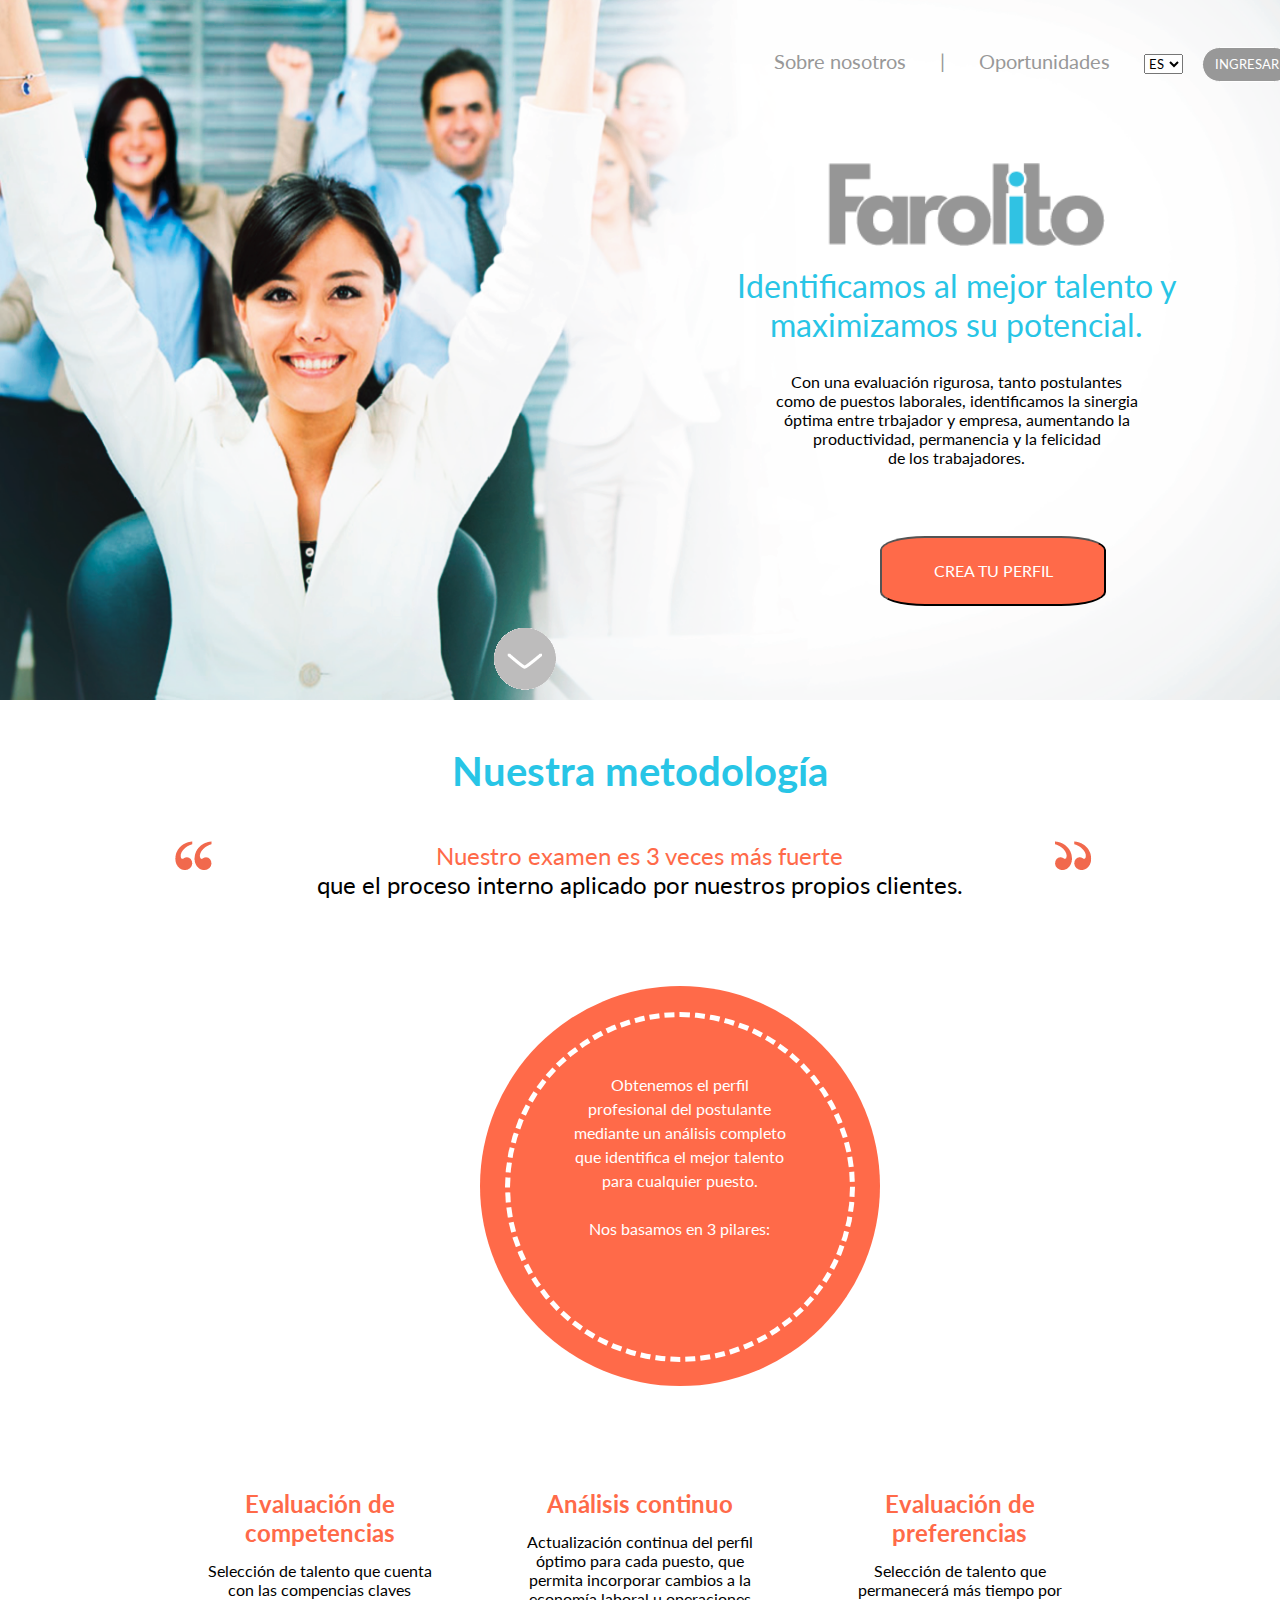
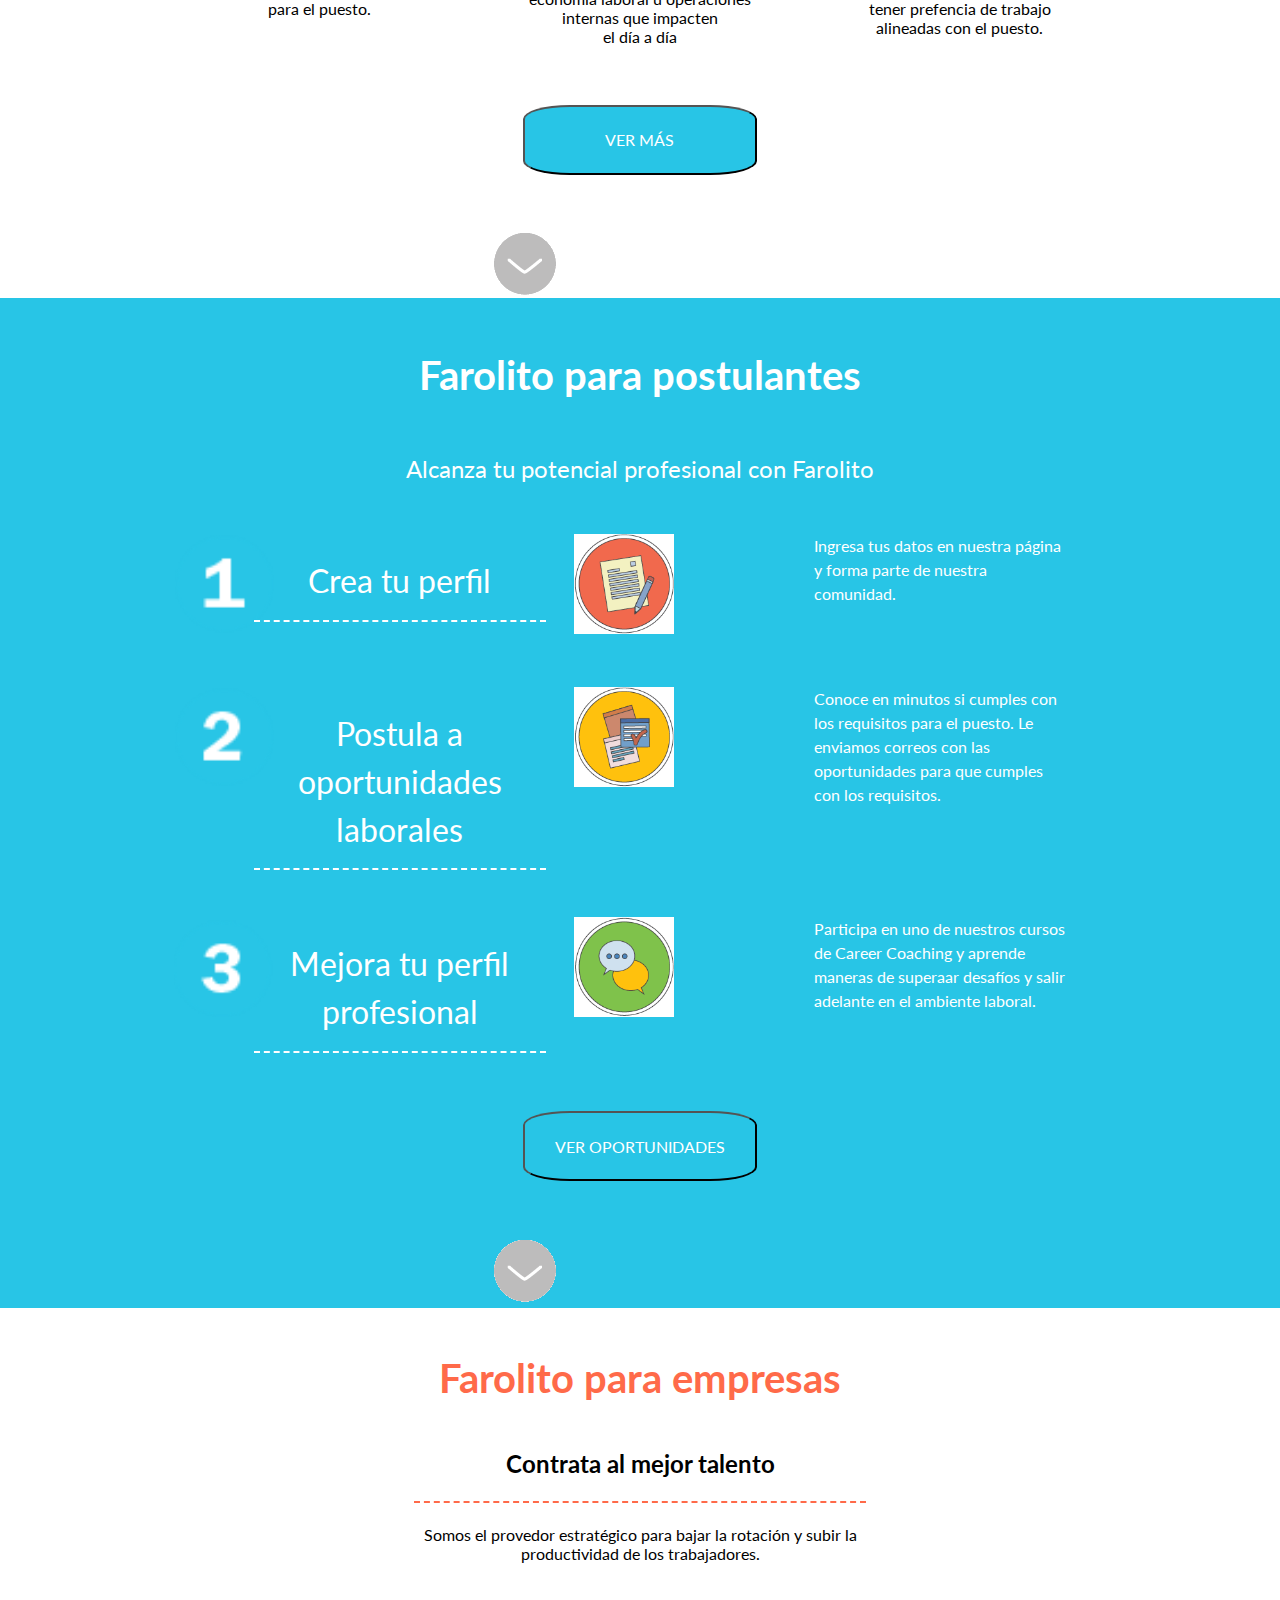
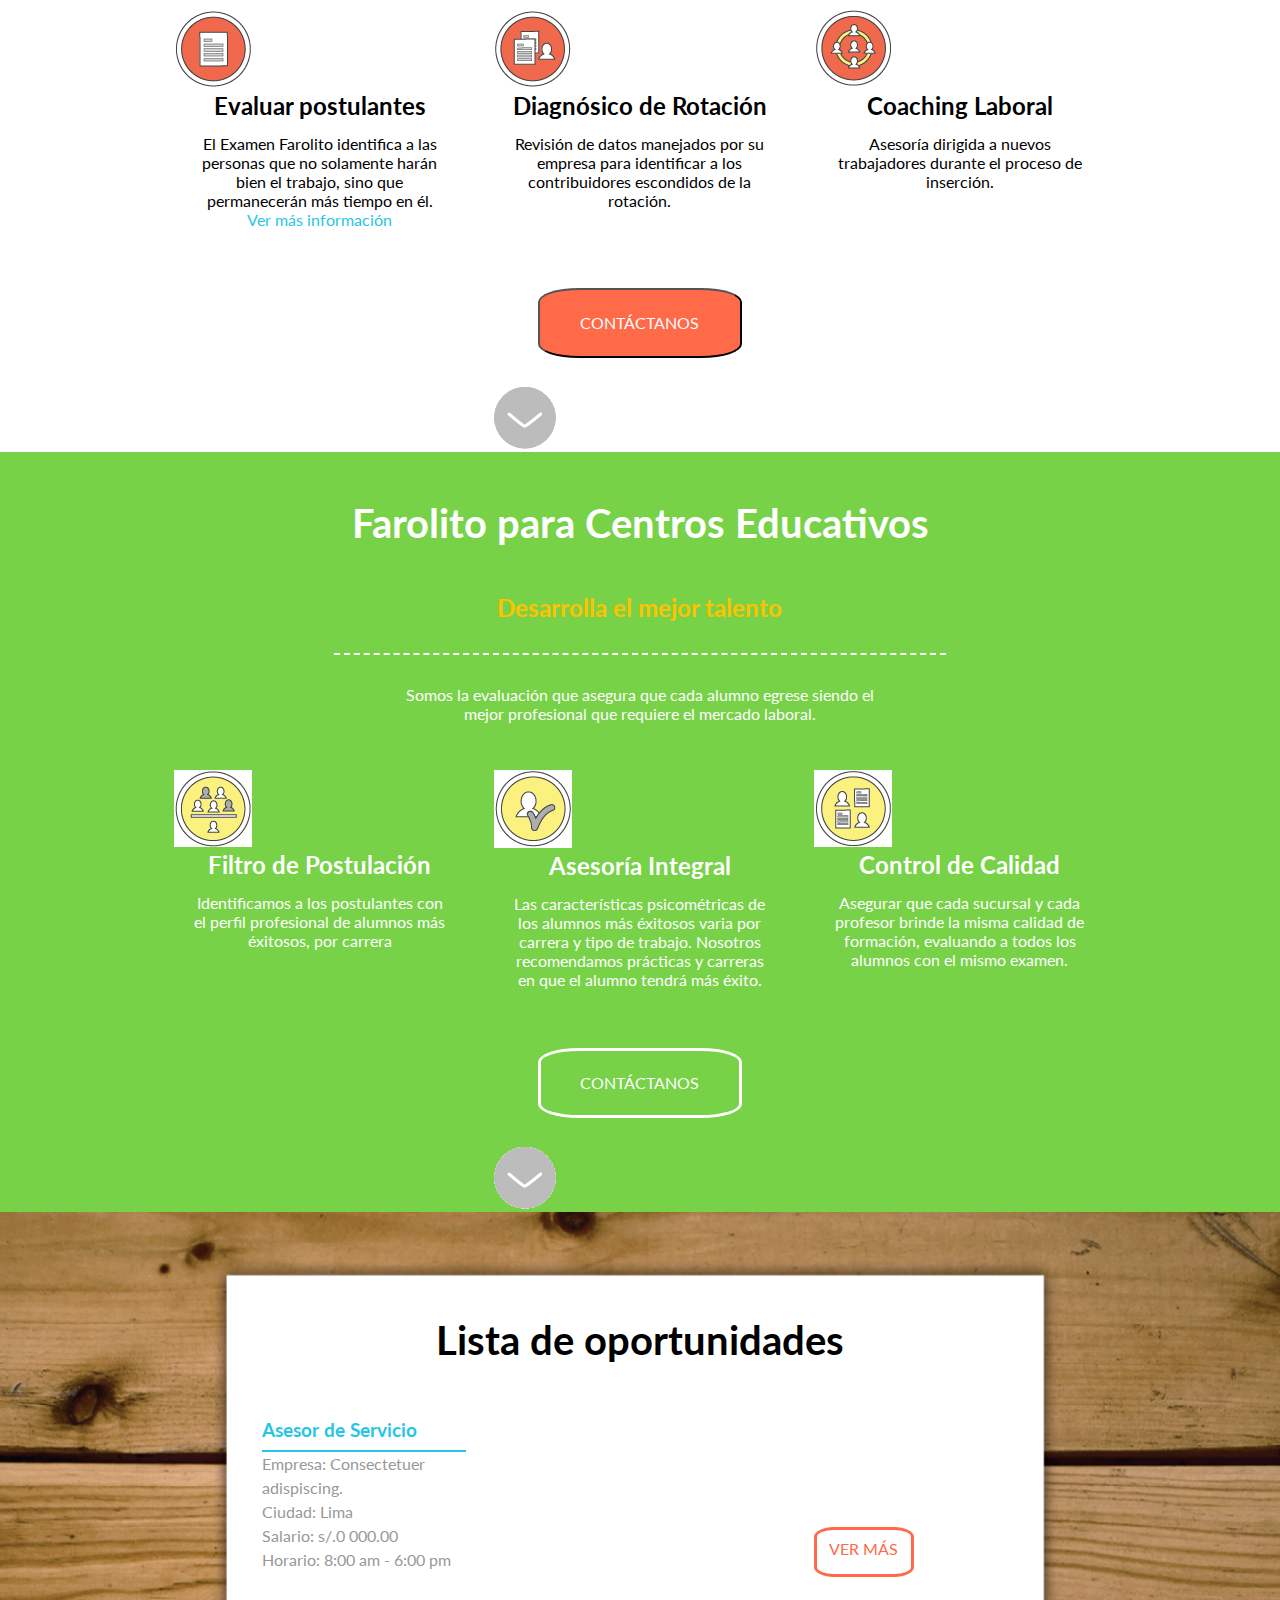
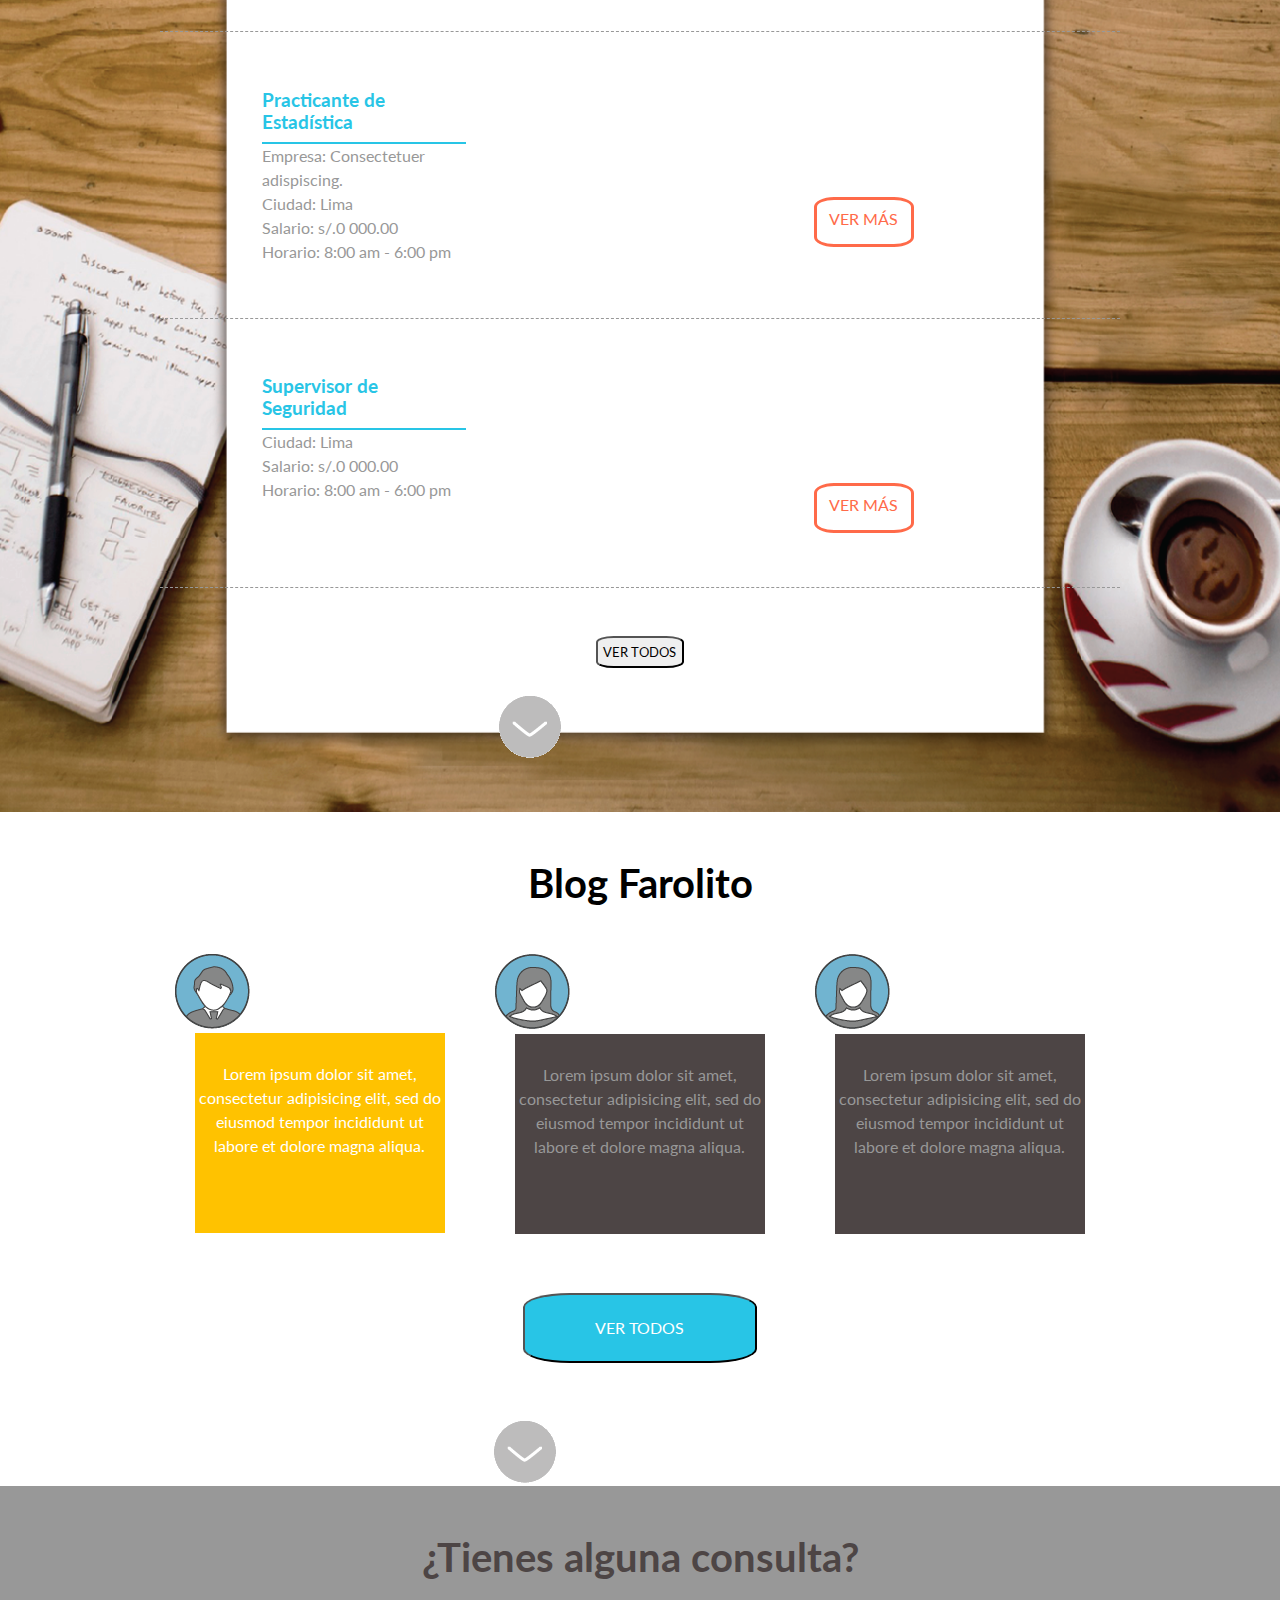
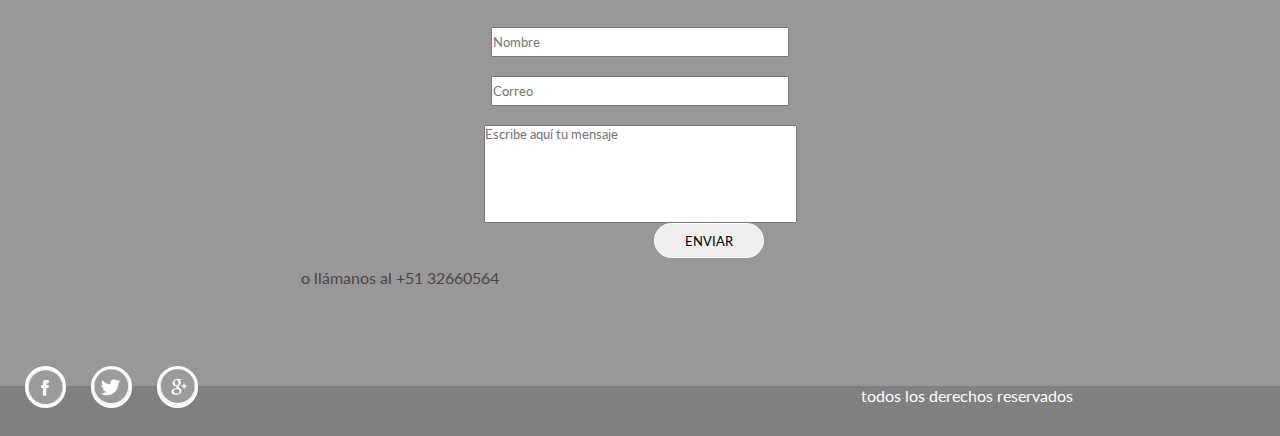
<file: index.html>
<!DOCTYPE html>
<html>
	<head>
		<meta charset="utf-8">
		<title>Farolito</title>
		<link rel="stylesheet" type="text/css" href="css/grid.css">
		<link rel="stylesheet" type="text/css" href="css/common.css">
		<link rel="stylesheet" type="text/css" href="css/index.css">
		<link href='https://fonts.googleapis.com/css?family=Lato' rel='stylesheet' type='text/css'>
	</head>
	<body>
		<header> <!--inicio-->
			<div class="container">
				<div class="row">			<!-- Menu index-->
					<div class="col-12">	
						<nav>
							<ul>
								<a href="sobre-nosotros.html" target="_blanck">
									<li class="menu">Sobre nosotros</li></a>
								<li class="menu">&#124</li>
								<a href="oportunidades laborales.html" target="_blanck">
									<li class="menu">Oportunidades</li></a>
								<li class="menu ">
									<select name="idioma">
										<option>ES</option>
										<option>US</option>
									</select>
								</li>
								<a href="crear cuenta.html" type="button" target="_blanck">
									<li><button class="botgri">INGRESAR</button></li></a>
							</ul>
						</nav>
					</div>
				</div>
				<div class="row">			<!-- Logo-->
					<div class="col-12">
						<img class="logo" src="iconos/iconos-20.png" alt="Farolito">
					</div>
				</div>
				<div class="row">			<!-- Encabezado h2-->
					<div class="col-12">
						<p class="Celeste pazul">Identificamos al mejor talento y <br> maximizamos su potencial.</p>
					</div>
				</div>
				<div class="row">
					<div class="col-12">
						<p class="Gris pgris">Con una evaluación rigurosa, tanto postulantes <br> como de puestos laborales, identificamos la sinergia <br> óptima entre trbajador y empresa, aumentando la <br> productividad, permanencia y la felicidad <br> de los trabajadores.</p>
					</div>
				</div>
				<div class="row">
					<div class="col-6"></div>
					<div class="col-6">
						<button class="botna">CREA TU PERFIL</button>
					</div>
				</div>
				<div class="row">
					<div class="col-4"></div>
					<div class="col-4">
						<img src="iconos/flechita.png">
					</div>
					<div class="col-4"></div>
				</div>
			</div>
		</header>
		<section> <!--Metodologia-->
			<div class="container">
				<div class="row">
					<div class="col-12">
						<h1 class="Celeste">Nuestra metodología</h1>
					</div>
				</div>
				<div class="row">
					<div class="col-1">
						<img src="iconos/iconos-17.png">
					</div>
					<div class="col-10">
						<p class="metodologia"><span class="Anaranjado">Nuestro examen es 3 veces más fuerte</span> <br> que el proceso interno aplicado por nuestros propios clientes.</p>
					</div>
					<div class="col-1">
						<img src="iconos/iconos-18.png">
					</div>
				</div>
				<div class="row"> <!--circulo-->
					<div class="col-4"> </div>	
					<div class="col-4 circulo">
						<div class="borde">
							<p>Obtenemos el perfil <br> profesional del postulante <br> mediante un análisis completo <br> que identifica el mejor talento <br> para cualquier puesto.</p>
							<br>
							<p>Nos basamos en 3 pilares:</p>
						</div>
					</div>	
					<div class="col-4"></div>	
				</div>
				<div class="row"> <!--diagrama-->
					<div class="col-4">
						<h2 class="Anaranjado">Evaluación de <br> competencias</h2>
						<p class="Gris">Selección de talento que cuenta <br> con las compencias claves <br> para el puesto.</p>
					</div>
					<div class="col-4">
						<h2 class="Anaranjado">Análisis continuo</h2>
						<p class="Gris">Actualización continua del perfil <br> óptimo para cada puesto, que <br> permita incorporar cambios a la <br> economía laboral u operaciones <br> internas que impacten <br> el día a día</p>
					</div>
					<div class="col-4">
						<h2 class="Anaranjado">Evaluación de <br> preferencias</h2>
						<p class="Gris">Selección de talento que <br> permanecerá más tiempo por <br> tener prefencia de trabajo <br> alineadas con el puesto.</p>
					</div>
				</div>
				<div class="row">
					<div class="col-4"></div>
					<div class="col-4">
						<button class="botazu">VER MÁS</button>
						<img src="iconos/flechita.png">
					</div>
					<div class="col-4"></div>
				</div>
			</div>
		</section>
		<section class="postulantes"> <!--postulantes-->
			<div class="container">
				<div class="row">
					<div class="col-12">
						<h1>Farolito para postulantes</h1>
						<p class="font2">Alcanza tu potencial profesional con Farolito</p>
					</div>
				</div>
				<div class="row mt5"> <!--Crea tu perfil-->
					<div class="col-1">
						<img class="num" src="iconos/iconos-31.png">
					</div>
					<div class="col-4">
						<p class="rabla font3">Crea tu perfil</p>
					</div>
					<div class="col-3">
						<img class="num" src="iconos/iconos-09.png">
					</div>
					<div class="col-4">
						<p class="izq">Ingresa tus datos en nuestra página <br> y forma parte de nuestra <br> comunidad.</p>
					</div>
				</div>
				<div class="row mt5"> <!--Postula a oportunidades-->
					<div class="col-1">
						<img class="num" src="iconos/iconos-32.png">
					</div>
					<div class="col-4">
						<p class="rabla font3">Postula a <br> oportunidades <br> laborales</p>
					</div>
					<div class="col-3">
						<img class="num" src="iconos/iconos-10.png">
					</div>
					<div class="col-4">
						<p class="izq">Conoce en minutos si cumples con<br> los requisitos para el puesto. Le<br> enviamos correos con las <br> oportunidades para que cumples <br> con los requisitos.</p>
					</div>
				</div>
				<div class="row mt5"> <!--Mejora tu perfil-->
					<div class="col-1">
						<img class="num" src="iconos/iconos-33.png">
					</div>
					<div class="col-4">
						<p class="rabla font3">Mejora tu perfil <br> profesional</p>
					</div>
					<div class="col-3">
						<img class="num" src="iconos/iconos-11.png">
					</div>
					<div class="col-4">
						<p class="izq">Participa en uno de nuestros cursos <br> de Career Coaching y aprende<br> maneras de superaar desafíos y salir <br> adelante en el ambiente laboral.</p>
					</div>
				</div>
				<div class="row">
					<div class="col-4"></div>
					<div class="col-4">
						<button class="botazu">VER OPORTUNIDADES</button>
						<img src="iconos/flechita.png">
					</div>
					<div class="col-4"></div>
				</div>
			</div>
		</section>
		<section> <!--Para empresas-->
			<div class="container">
				<div class="row">
					<div class="col-12">
						<h1 class="Anaranjado">Farolito para empresas</h1>
					</div>
				</div>
				<div class="row">
					<div class="col-3"></div>
					<div class="col-6">		
						<h2 class="Gris rana">Contrata al mejor talento</h2>
						<p class="Gris">Somos el provedor estratégico para bajar la rotación y subir la <br> productividad de los trabajadores.	</p>
					</div>
					<div class="col-3"></div>
				</div>
				<div class="row mt5"> 
					<div class="col-4"> <!--Evaluar postulantes-->
						<img src="iconos/iconos-03.png">
						<h2 class="Gris">Evaluar postulantes</h2>
						<p class="Gris">El Examen Farolito identifica a las <br> personas que no solamente harán <br> bien el trabajo, sino que <br> permanecerán más tiempo en él.</p>
						<p class="Celeste">Ver más información</p>
					</div>
					<div class="col-4"> <!--Diagnostico rotación-->
						<img src="iconos/iconos-04.png">
						<h2 class="Gris">Diagnósico de Rotación</h2>
						<p class="Gris">Revisión de datos manejados por su<br> empresa para identificar a los <br> contribuidores escondidos de la <br> rotación.</p>
					</div>
					<div class="col-4"> <!--Coaching laboral-->
						<img src="iconos/iconos-05.png">
						<h2 class="Gris">Coaching Laboral</h2>
						<p class="Gris">Asesoría dirigida a nuevos <br> trabajadores durante el proceso de <br> inserción.</p>
					</div>
				</div>
				<div class="row">
					<div class="col-4"></div>
					<div class="col-4">
						<button class="botnar">CONTÁCTANOS</button>
						<img src="iconos/flechita.png">
					</div>
					<div class="col-4"></div>
				</div>
			</div>
		</section>
		<section class="educativo"> <!--para centros educativos-->
			<div class="container">
				<div class="row">
					<div class="col-12">
						<h1>Farolito para Centros Educativos</h1>
					</div>
				</div>
				<div class="row">
					<div class="col-2"></div>
					<div class="col-8">
						<h2 class="Amarillo raba">Desarrolla el mejor talento</h2>
						<p>Somos la evaluación que asegura que cada alumno egrese siendo el <br> mejor profesional que requiere el mercado laboral.</p>
					</div>
					<div class="col-2"></div>
				</div>
				<div class="row mt5">
					<div class="col-4"> <!--filtro de postulacion-->
						<img src="iconos/iconos-06.png">
						<h2>Filtro de Postulación</h2>
						<p>Identificamos a los postulantes con <br> el perfil profesional de alumnos más <br> éxitosos, por carrera</p>
					</div>
					<div class="col-4"> <!--asesoria integral-->
						<img src="iconos/iconos-07.png">
						<h2>Asesoría Integral</h2>
						<p>Las características psicométricas de <br> los alumnos más éxitosos varia por <br> carrera y tipo de trabajo. Nosotros <br> recomendamos prácticas y carreras <br> en que el alumno tendrá más éxito.</p>
					</div>
					<div class="col-4"> <!--control de calidad-->
						<img src="iconos/iconos-08.png">
						<h2>Control de Calidad</h2>
						<p>Asegurar que cada sucursal y cada <br> profesor brinde la misma calidad de<br> formación, evaluando a todos los <br> alumnos con el mismo examen.</p>
					</div>
				</div>
				<div class="row">
					<div class="col-4"></div>
					<div class="col-4">
						<button class="botbla">CONTÁCTANOS</button>
						<img src="iconos/flechita.png">
					</div>
					<div class="col-4"></div>
				</div>
			</div>
		</section>
		<section class="oportunidades"> <!--lista de oportunidades-->
			<div class="container">
				<div class="row">
					<div class="col-12">
					<br>
					<br>
					<br>
						<h1 class="Gris">Lista de oportunidades</h1>
					</div>
				</div>
				<div class="row">
					<div class="col-4"> <!--asesor de servicios-->
						<h3 class="Celeste razu">Asesor de Servicio</h3>
						<p class="oferta">Empresa: Consectetuer adispiscing. <br> Ciudad: Lima <br> Salario: s/.0 000.00 <br> Horario: 8:00 am - 6:00 pm</p>
					</div>
					<div class="col-4"></div>
					<div class="col-4">
						<p class="cuana">VER MÁS</p>
					</div>
				</div>
				<div class="row">
					<div class="col-12 ragris"></div>
				</div>
				<div class="row">
					<div class="col-4"> <!--practicante-->
						<h3 class="Celeste razu">Practicante de Estadística</h3>
						<p class="oferta">Empresa: Consectetuer adispiscing. <br> Ciudad: Lima <br> Salario: s/.0 000.00 <br> Horario: 8:00 am - 6:00 pm</p>
					</div>
					<div class="col-4"></div>
					<div class="col-4">
						<p class="cuana">VER MÁS</p>
					</div>
				</div>
				<div class="row">
					<div class="col-12 ragris"></div>
				</div>
				<div class="row">
					<div class="col-4"> <!--Supervisor-->
						<h3 class="Celeste razu">Supervisor de Seguridad</h3>
						<p class="oferta">Ciudad: Lima <br> Salario: s/.0 000.00 <br> Horario: 8:00 am - 6:00 pm</p>
					</div>
					<div class="col-4"></div>
					<div class="col-4">
						<p class="cuana">VER MÁS</p>
					</div>
				</div>
				<div class="row">
					<div class="col-12 ragris"></div>
				</div>
				<div>
					<div class="col-4"></div>
					<div class="col-4">
						<button class="mb10">VER TODOS</button>
						<img src="iconos/flechita.png">
					</div>
					<div class="col-4"></div>
				</div>
			</div>
		</section>
		<section> <!--blog-->
			<div class="container">
				<div class="row">
					<div class="col-12">
						<h1 class="Gris">Blog Farolito</h1>
					</div>
				</div>
				<div class="row">
					<div class="col-4">
						<img src="iconos/iconos-22.png">
						<p class="cuama">Lorem ipsum dolor sit amet, consectetur adipisicing elit, sed do eiusmod
						tempor incididunt ut labore et dolore magna aliqua.</p>
					</div>
					<div class="col-4">
						<img src="iconos/iconos-23.png">
						<p class="cuagri">Lorem ipsum dolor sit amet, consectetur adipisicing elit, sed do eiusmod
						tempor incididunt ut labore et dolore magna aliqua.</p>
					</div>
					<div class="col-4">
						<img src="iconos/iconos-23.png">
						<p class="cuagri">Lorem ipsum dolor sit amet, consectetur adipisicing elit, sed do eiusmod
						tempor incididunt ut labore et dolore magna aliqua.</p>
					</div>
				</div>
				<div class="row">
					<div class="col-4"></div>
					<div class="col-4">
						<button class="botazu">VER TODOS</button>
						<img src="iconos/flechita.png">
					</div>
					<div class="col-4"></div>
				</div>
			</div>
		</section>
		<section class="consulta"> <!--consulta-->
			<div class="container">
				<div class=row>
					<div class="col-12">
						<h1>¿Tienes alguna consulta?</h1>
					</div>
				</div>
				<div class="row">
					<div class="col-12">
						<form>
							<div>
								<label><input type="text" placeholder="Nombre"></label>
							</div>
							<br>
							<div>
								<label><input type="text" placeholder="Correo"></label>
							</div>
							<br>
							<div>	
								<label><textarea rows="6" cols="40" placeholder="Escribe aquí tu mensaje"></textarea></label>
							</div>
						</form>
					</div>
				</div>
				<div class="row">
					<div class="col-6">
						<p class="mt10">o llámanos al +51 32660564</p>
					</div>
					<div class="col-6">
						<a href="www." type="button" target="_blanck"> <button class="boton">ENVIAR</button></a>
					</div>
				</div>	
			</div>
		</section>
		<footer> 
			<div class="container-fluid">
				<div class="row">
					<div class="col-6">
						<div class="izq">
							<a href="https://www.facebook.com/" type="button" target="_blanck">
								<img class="redes" src="iconos/iconos-12.png"/></a>
							<a href="https://twitter.com/" type="button" target="_blanck"><img class="redes" src="iconos/iconos-13.png"/></a>
							<a href="https://www.google.com.mx/" type="button" target="_blanck"><img class="redes" src="iconos/iconos-14.png"/></a>
						</div>
					</div>
					<div class="col-6">
						<p class="text-center text-white">todos los derechos reservados</p>	
					</div>
				</div>
			</div>
		</footer>
	</body>
</html>
</file>
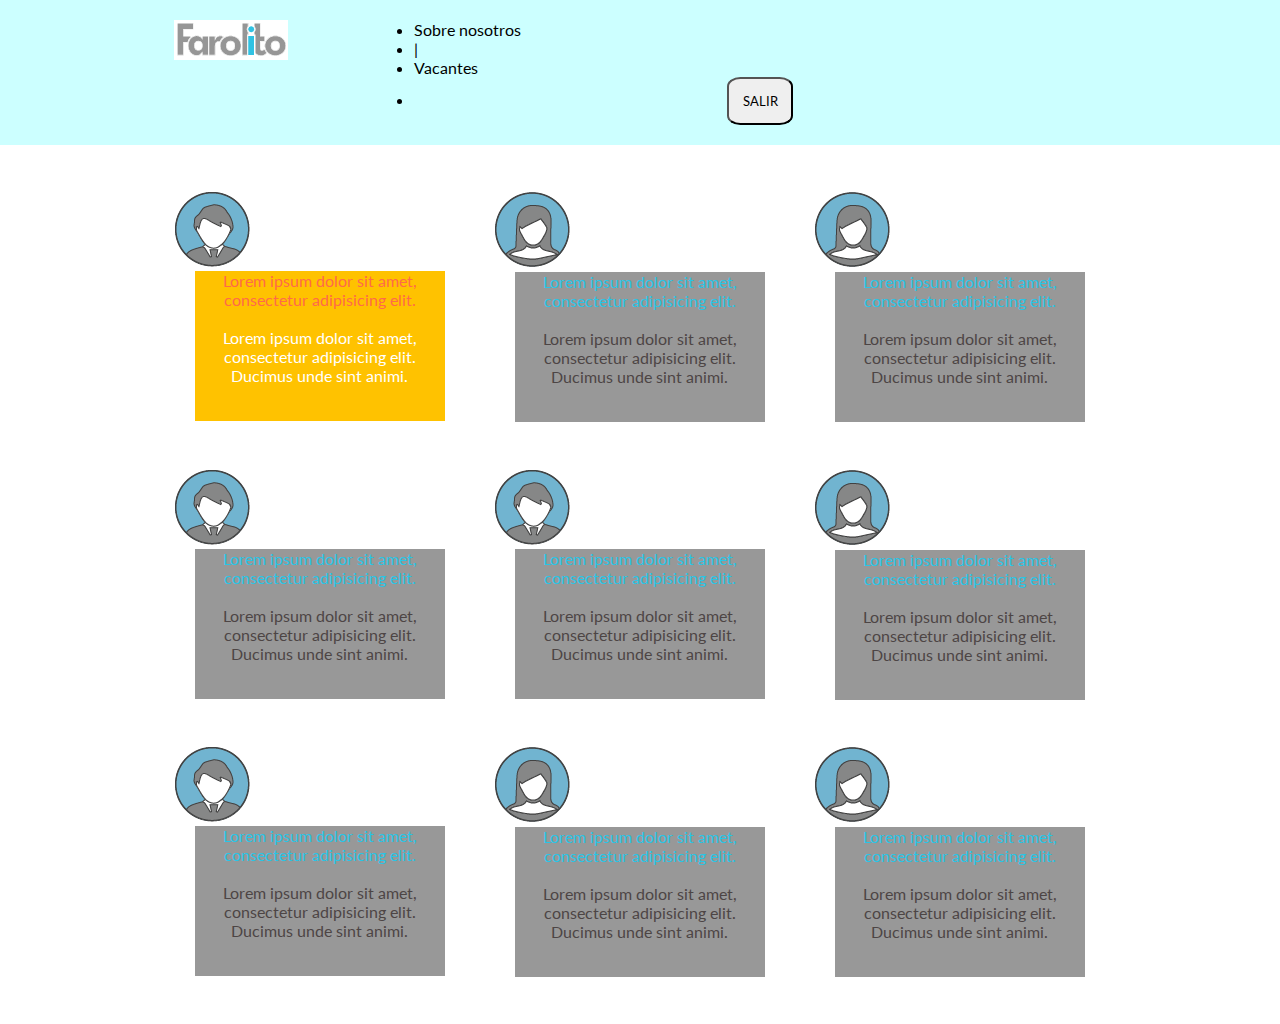
<file: blog.html>
<!DOCTYPE html>
	<html>
	<head>
		<meta charset="utf-8">
		<title></title>
		<link rel="stylesheet" type="text/css" href="css/grid.css">
		<link rel="stylesheet" type="text/css" href="css/common.css">
		<link rel="stylesheet" type="text/css" href="css/blog.css">
		<link href='https://fonts.googleapis.com/css?family=Lato' rel='stylesheet' type='text/css'>
	</head>
	<body>
		<header>
			<div class="container">
				<div class="row">
					<div class="col-3">
						<img src="iconos/iconos-21.png">
					</div>
					<div class="col-9">
						<nav>
							<ul>
								<li>Sobre nosotros</li>
								<li>&#124</li>
								<li>Vacantes</li>
								<li>
									<button>SALIR</button>
								</li>
							</ul>
						</nav>
					</div>
				</div>
			</div>
		</header>
		<section>
			<div class="container">
				<div class="row mt5 mb5">
					<div class="col-4">
						<img src="iconos/iconos-22.png">
						<div class="cuaama">
							<p class="Anaranjado">Lorem ipsum dolor sit amet, consectetur adipisicing elit.</p>
							<br>
							<p class="Gris">Lorem ipsum dolor sit amet, <br> consectetur adipisicing elit. <br> Ducimus unde sint animi.</p>
						</div>
					</div>
					<div class="col-4">
						<img src="iconos/iconos-23.png">
						<div class="cuagri">
							<p class="Celeste">Lorem ipsum dolor sit amet, consectetur adipisicing elit.</p>
							<br>
							<p class="Grisoscuro">Lorem ipsum dolor sit amet, <br> consectetur adipisicing elit. <br>Ducimus unde sint animi.</p>
						</div>
					</div>
					<div class="col-4">
						<img src="iconos/iconos-23.png">
						<div class="cuagri">
							<p class="Celeste">Lorem ipsum dolor sit amet, consectetur adipisicing elit.</p>
							<br>
							<p class="Grisoscuro">Lorem ipsum dolor sit amet, <br> consectetur adipisicing elit. <br>Ducimus unde sint animi.</p>
						</div>
					</div>
				</div>
				<div class="row mt5 mb5">
					<div class="col-4">
						<img src="iconos/iconos-22.png">
						<div class="cuagri">
							<p class="Celeste">Lorem ipsum dolor sit amet, consectetur adipisicing elit.</p>
							<br>
							<p class="Grisoscuro">Lorem ipsum dolor sit amet, <br> consectetur adipisicing elit. <br>Ducimus unde sint animi.</p>
						</div>
					</div>
					<div class="col-4">
						<img src="iconos/iconos-22.png">
						<div class="cuagri">
							<p class="Celeste">Lorem ipsum dolor sit amet, consectetur adipisicing elit.</p>
							<br>
							<p class="Grisoscuro">Lorem ipsum dolor sit amet, <br> consectetur adipisicing elit. <br>Ducimus unde sint animi.</p>
						</div>
					</div>
					<div class="col-4">
						<img src="iconos/iconos-23.png">
						<div class="cuagri">
							<p class="Celeste">Lorem ipsum dolor sit amet, consectetur adipisicing elit.</p>
							<br>
							<p class="Grisoscuro">Lorem ipsum dolor sit amet, <br> consectetur adipisicing elit. <br>Ducimus unde sint animi.</p>
						</div>
					</div>
				</div>
				<div class="row mt5 mb5">
					<div class="col-4">
						<img src="iconos/iconos-22.png">
						<div class="cuagri">
							<p class="Celeste">Lorem ipsum dolor sit amet, consectetur adipisicing elit.</p>
							<br>
							<p class="Grisoscuro">Lorem ipsum dolor sit amet, <br> consectetur adipisicing elit. <br>Ducimus unde sint animi.</p>
						</div>
					</div>
					<div class="col-4">
						<img src="iconos/iconos-23.png">
						<div class="cuagri">
							<p class="Celeste">Lorem ipsum dolor sit amet, consectetur adipisicing elit.</p>
							<br>
							<p class="Grisoscuro">Lorem ipsum dolor sit amet, <br> consectetur adipisicing elit. <br>Ducimus unde sint animi.</p>
						</div>
					</div>
					<div class="col-4">
						<img src="iconos/iconos-23.png">
						<div class="cuagri">
							<p class="Celeste">Lorem ipsum dolor sit amet, consectetur adipisicing elit.</p>
							<br>
							<p class="Grisoscuro">Lorem ipsum dolor sit amet, <br> consectetur adipisicing elit. <br>Ducimus unde sint animi.</p>
						</div>
					</div>
				</div>
			</div>
		</section>
	</body>
</html>
</file>
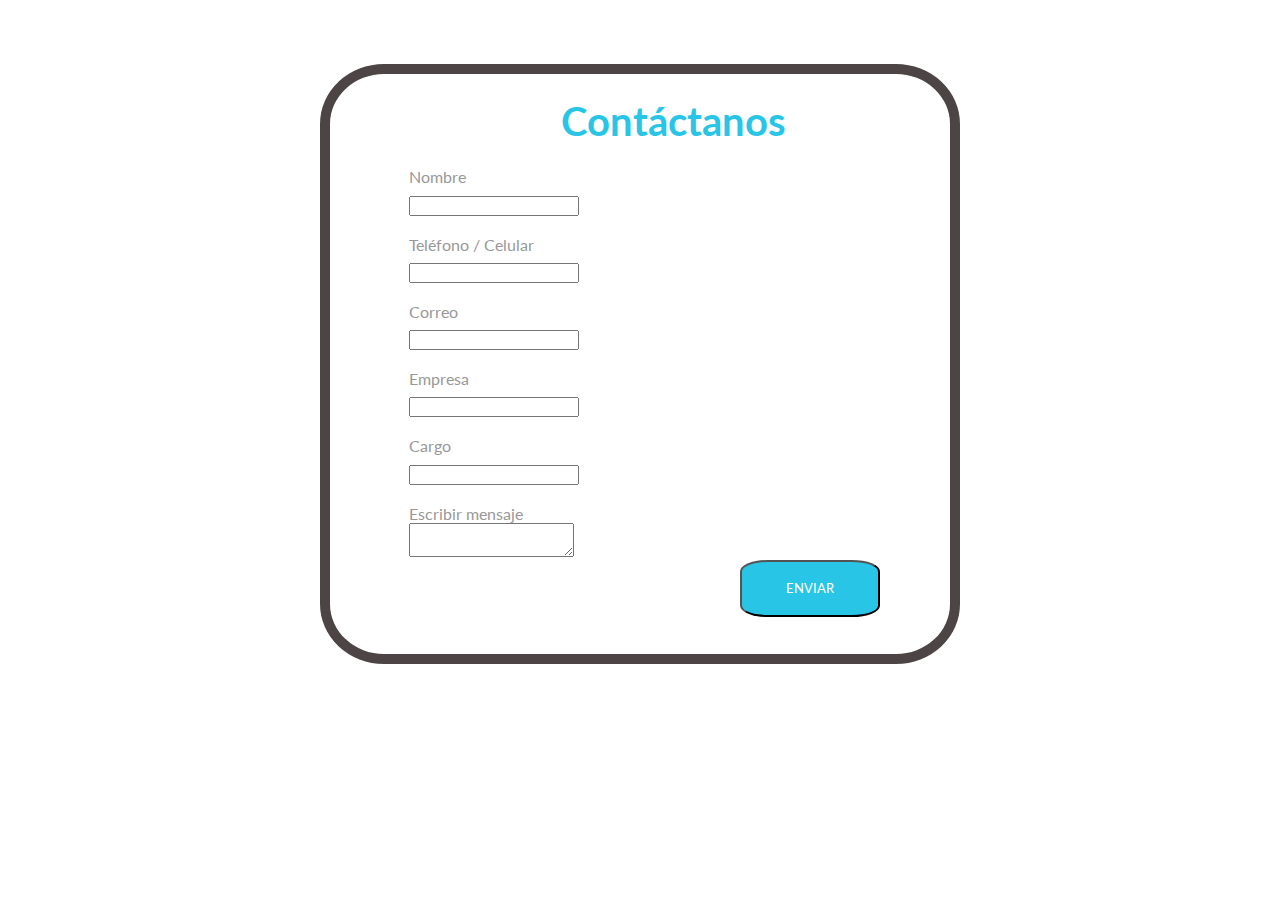
<file: contacto-empresa.html>
<!DOCTYPE html>
<html>
	<head>
		<meta charset="utf-8">
		<title></title>
		<link rel="stylesheet" type="text/css" href="css/grid.css">
		<link rel="stylesheet" type="text/css" href="css/common.css">
		<link rel="stylesheet" type="text/css" href="css/contacto.css">
		<link href='https://fonts.googleapis.com/css?family=Lato' rel='stylesheet' type='text/css'>
	</head>
	<body>
		<section class="cuadro">
			<div class="container">
				<div class="row">
					<div class="col-3"></div>
					<div class="col-6">
						<h4 class="Celeste">Contáctanos</h4>
					</div>
					<div class="col-3"></div>
				</div>
				<div class="row">
					<div class="col-12">
						<label>Nombre</label> <br>
						<input type="text">
					</div>
				</div>
				<br>
				<div class="row">
					<div class="col-12">
						<label>Teléfono / Celular</label> <br>
						<input type="text">
					</div>
				</div>
				<br>
				<div class="row">
					<div class="col-12">
						<label>Correo</label> <br>
						<input type="text">
					</div>
				</div>
				<br>
				<div class="row">
					<div class="col-12">
						<label>Empresa</label> <br>
						<input type="text">
					</div>
				</div>
				<br>
				<div class="row">
					<div class="col-12">
						<label>Cargo</label> <br>
						<input type="text">
					</div>
				</div>
				<br>
				<div class="row">
					<div class="col-12">
						<label>Escribir mensaje</label> <br>
						<textarea></textarea>
					</div>
				</div>
				<div class="row">
					<div class="col-12">
						<button type="submit" class="botazu">ENVIAR</button>
					</div>
				</div>
				<br>
			</div>
		</section>
	</body>
</html>
</file>
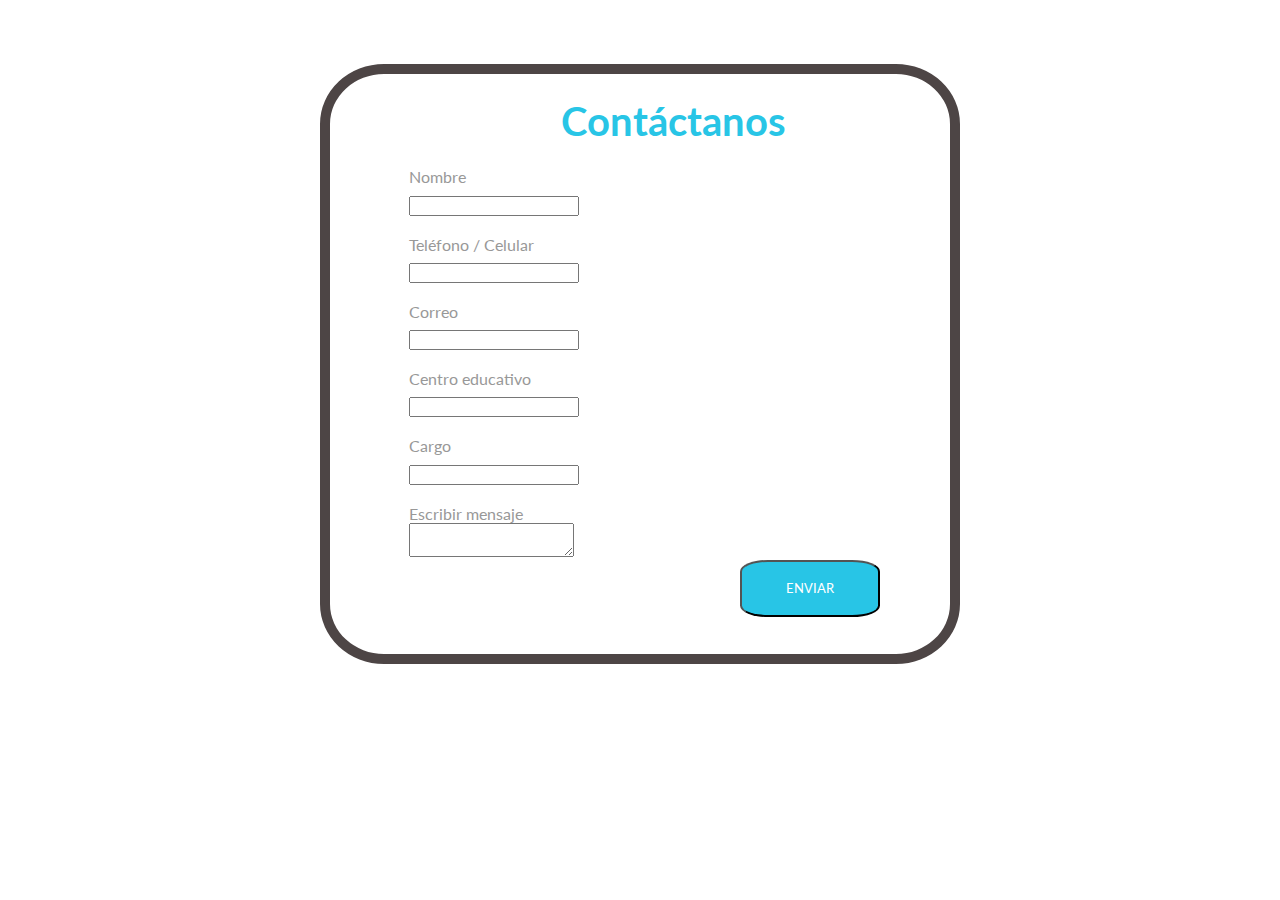
<file: contacto.html>
<!DOCTYPE html>
<html>
	<head>
		<meta charset="utf-8">
		<title></title>
		<link rel="stylesheet" type="text/css" href="css/grid.css">
		<link rel="stylesheet" type="text/css" href="css/common.css">
		<link rel="stylesheet" type="text/css" href="css/contacto.css">
		<link href='https://fonts.googleapis.com/css?family=Lato' rel='stylesheet' type='text/css'>
	</head>
	<body>
		<section class="cuadro">
			<div class="container">
				<div class="row">
					<div class="col-3"></div>
					<div class="col-6">
						<h4 class="Celeste">Contáctanos</h4>
					</div>
					<div class="col-3"></div>
				</div>
				<div class="row">
					<div class="col-12">
						<label>Nombre</label> <br>
						<input type="text">
					</div>
				</div>
				<br>
				<div class="row">
					<div class="col-12">
						<label>Teléfono / Celular</label> <br>
						<input type="text">
					</div>
				</div>
				<br>
				<div class="row">
					<div class="col-12">
						<label>Correo</label> <br>
						<input type="text">
					</div>
				</div>
				<br>
				<div class="row">
					<div class="col-12">
						<label>Centro educativo</label> <br>
						<input type="text">
					</div>
				</div>
				<br>
				<div class="row">
					<div class="col-12">
						<label>Cargo</label> <br>
						<input type="text">
					</div>
				</div>
				<br>
				<div class="row">
					<div class="col-12">
						<label>Escribir mensaje</label> <br>
						<textarea></textarea>
					</div>
				</div>
				<div class="row">
					<div class="col-12">
						<button type="submit" class="botazu">ENVIAR</button>
					</div>
				</div>
				<br>
			</div>
		</section>
	</body>
</html>
</file>
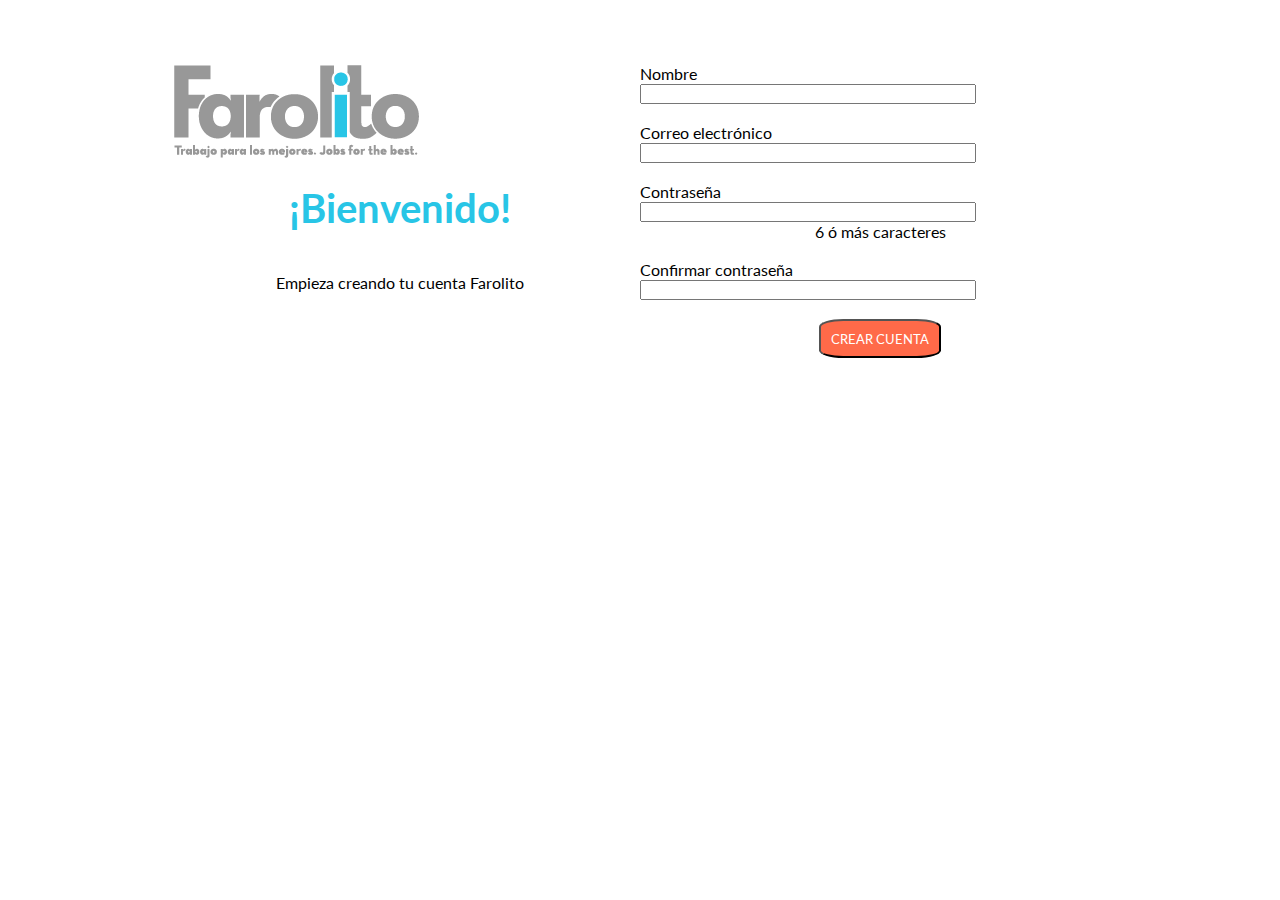
<file: crear cuenta.html>
<!DOCTYPE html>
<html>
	<head>
		<meta charset="utf-8"
		<title></title>
		<link rel="stylesheet" type="text/css" href="css/grid.css">
		<link rel="stylesheet" type="text/css" href="css/common.css">
		<link rel="stylesheet" type="text/css" href="css/crear cuenta.css">
		<link href='https://fonts.googleapis.com/css?family=Lato' rel='stylesheet' type='text/css'>
	</head>
	<body>
		<section>
			<div class="container cuadro">
				<div class="row">
					<div class="col-6">
						<img src="iconos/logo-slogan.png">
						<br>
						<h1 class="Celeste">¡Bienvenido!</h1>
						<br>
						<p class="Gris">Empieza creando tu cuenta Farolito</p>
					</div>
					<div class="col-6">
						<div class="row">
							<label>Nombre</label> <br>
							<input type="text">
						</div>
						<br>
						<div class="row">
							<label>Correo electrónico</label> <br>
							<input type="text">
						</div>
						<br>
						<div class="row">
							<label>Contraseña</label> <br>
							<input type="text">
							<p>6 ó más caracteres</p>
						</div>
						<br>
						<div class="row">
							<label>Confirmar contraseña</label> <br>
							<input type="text">
						</div>
						<br>
						<div class="row">
							<button class="botana">CREAR CUENTA</button>
						</div>
					</div>
				</div>
			</div>
		</section>
	</body>
</html>
</file>
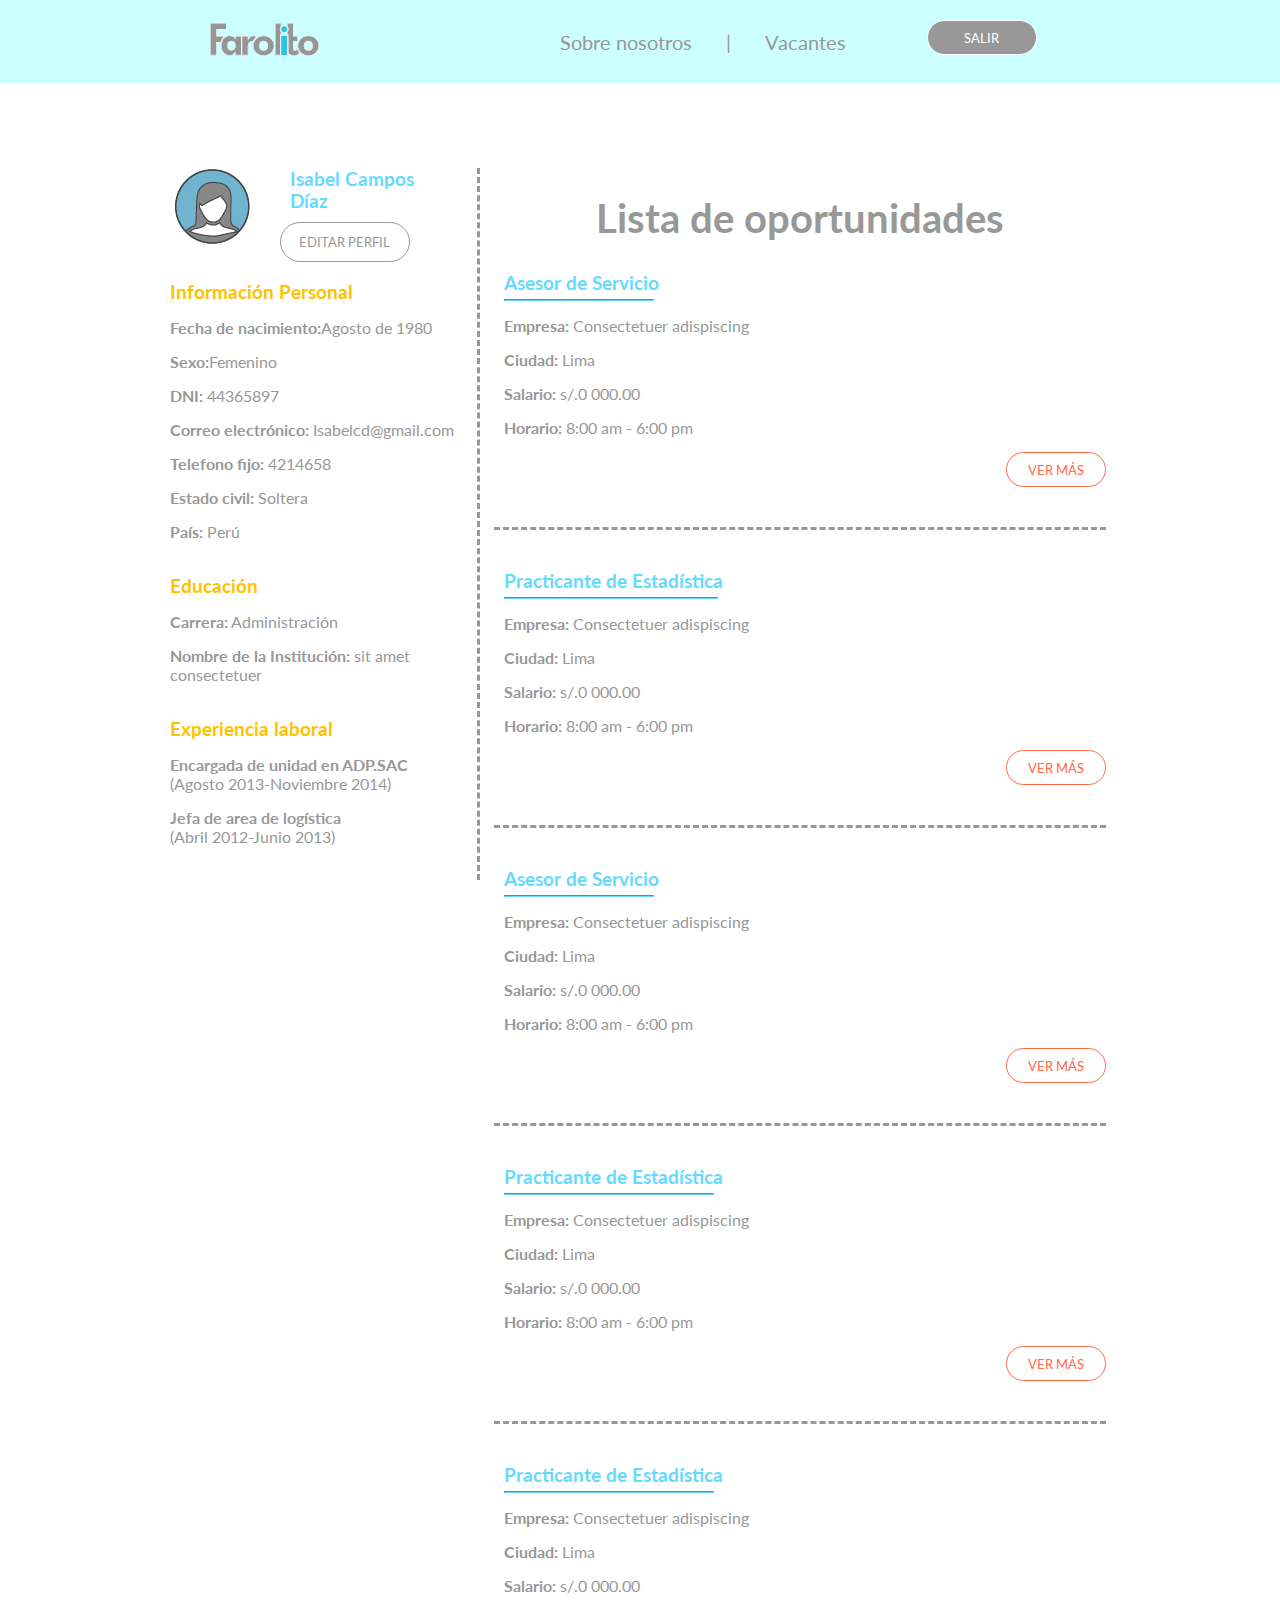
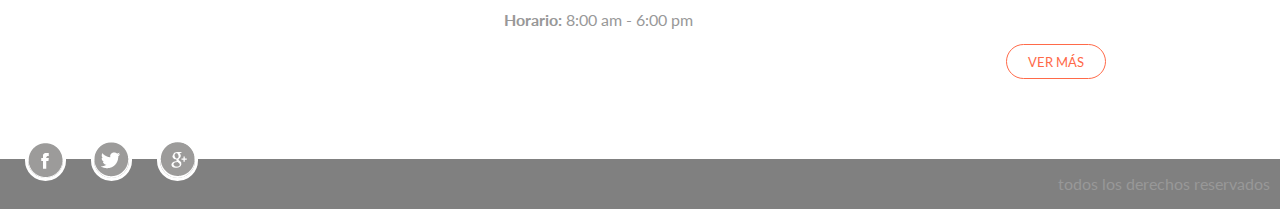
<file: todas vacantes.html>
<!DOCTYPE html>
	<html>
	<head>
		<meta charset="utf-8">
		<title></title>
		<link rel="stylesheet" type="text/css" href="css/grid.css">
		<link rel="stylesheet" type="text/css" href="css/common.css">
		<link rel="stylesheet" type="text/css" href="css/todas vacantes.css">
		<link href='https://fonts.googleapis.com/css?family=Lato' rel='stylesheet' type='text/css'>
	</head>
	<body>
		<header>
			<div class="container-fluid">
				<div class="row">
					<div class="col-12">
						<div class="row">
							<div class="col-5">
								<img class="logo-peq" src="iconos/logo-farolito-114x40.png">
							</div>
							<div class="col-7">
								<div class="row">
									<div class="col-6">
										<nav>
											<ul>
												<a href="sobre-nosotros.html" target="_blanck">
													<li class="menu">Sobre nosotros</li></a>
												<li class="menu">&#124</li>
												<a href="todas vacantes.html" arget="_blanck">
													<li class="menu">Vacantes</li>
												</a>
											</ul>
										</nav>
									</div>
									<div class="col-6">
										<a href="http://laboratoria.la/es" type="button" target="_blanck">
											<button class="boton bot-salir">SALIR</button>
										</a>
									</div>
								</div>
							</div>
						</div>
					</div>
				</div>
			</div>
		</header>
		<section>
			<div class="container margen-gnral-caja">
				<div class="row">
					<div class="col-4 raya-vert"> <!-- SECCION 1 perfil -->
						<div class="row">
							<div class="col-4">
								<img src="iconos/iconos-23.png"/>
							</div>
							<div class="col-8">
								<h3>Isabel Campos Díaz</h3>
								<a href="asesor de servicio.html" type="button" target="_blanck"> <button class="button edit">EDITAR PERFIL</button></a>
							</div>
						</div>
						<br>
						<div class="row">
							<h3 class="yellow">Información Personal</h3>
							<p><b>Fecha de nacimiento:</b>Agosto de 1980</p>
							<p><b>Sexo:</b>Femenino</p>
							<p><b>DNI:</b> 44365897</p>
							<p><b>Correo electrónico:</b> Isabelcd@gmail.com</p>
							<p><b>Telefono fijo:</b> 4214658</p>
							<p><b>Estado civil:</b> Soltera</p>
							<p><b>País:</b> Perú</p>
						</div>
						<br>
						<div class="row">
							<h3 class="yellow">Educación</h3>
							<p><b>Carrera:</b> Administración</p>
							<p><b>Nombre de la Institución: </b>sit amet consectetuer</p>
						</div>
						<br>
						<div class="row">
							<h3 class="yellow">Experiencia laboral</h3>
							<p><b>Encargada de unidad en ADP.SAC</b> 
							<br>(Agosto 2013-Noviembre 2014)</p>
							<p><b>Jefa de area de logística </b> 
							<br>(Abril 2012-Junio 2013)</p>
						</div>
						<br>
					</div>
					<div class="col-8">		<!-- SECCION 2 LISTA DE OPORTUNIDADES -->
						<div class="row">
							<div class="col-12">
								<h1>Lista de oportunidades</h1>
							</div>
						</div>
						<div class="row">
							<div class="col-12">
								<h3>Asesor de Servicio</h3>
								<hr class="a">
								<p><b>Empresa:</b> Consectetuer adispiscing</p>
								<p><b>Ciudad:</b> Lima</p>
								<p><b>Salario:</b> s/.0 000.00 </p>
								<p><b>Horario:</b> 8:00 am - 6:00 pm</p>
								<a href="asesor de servicio.html" type="button" target="_blanck"> <button class="button ver">VER MÁS</button></a>
							</div>
						</div>
						<div class="row">	<!--RAYA PUNTEADA -->
							<div class="col-12">
								<div class="raya"></div>
							</div>
						</div>
						<div class="row">
							<div class="col-12">
								<h3>Practicante de Estadística</h3>
								<hr  class="b">
								<p><b>Empresa:</b> Consectetuer adispiscing</p>
								<p><b>Ciudad:</b> Lima</p>
								<p><b>Salario:</b> s/.0 000.00 </p>
								<p><b>Horario:</b> 8:00 am - 6:00 pm</p>
								<a href="http://laboratoria.la/es" type="button" target="_blanck"> <button class="button ver">VER MÁS</button></a>
							</div>
						</div>
						<div class="row">	<!--RAYA PUNTEADA -->
							<div class="col-12">
								<div class="raya"></div>
							</div>
						</div>
						<div class="row">
							<div class="col-12">
								<h3>Asesor de Servicio</h3>
								<hr  class="c">
								<p><b>Empresa:</b> Consectetuer adispiscing</p>
								<p><b>Ciudad:</b> Lima</p>
								<p><b>Salario:</b> s/.0 000.00 </p>
								<p><b>Horario:</b> 8:00 am - 6:00 pm</p>
								<a href="asesor de servicio.html" type="button" target="_blanck"> <button class="button ver">VER MÁS</button></a>
							</div>
						</div>
						<div class="row">	<!--RAYA PUNTEADA -->
							<div class="col-12">
								<div class="raya"></div>
							</div>
						</div>
						<div class="row">
							<div class="col-12">
								<h3>Practicante de Estadística</h3>
								<hr class="d">
								<p><b>Empresa:</b> Consectetuer adispiscing</p>
								<p><b>Ciudad:</b> Lima</p>
								<p><b>Salario:</b> s/.0 000.00 </p>
								<p><b>Horario:</b> 8:00 am - 6:00 pm</p>
								<a href="http://laboratoria.la/es" type="button" target="_blanck"> <button class="button ver">VER MÁS</button></a>
							</div>
						</div>
						<div class="row">	<!--RAYA PUNTEADA -->
							<div class="col-12">
								<div class="raya"></div>
							</div>
						</div>
						<div class="row">
							<div class="col-12">
								<h3>Practicante de Estadística</h3>
								<hr  class="e">
								<p><b>Empresa:</b> Consectetuer adispiscing</p>
								<p><b>Ciudad:</b> Lima</p>
								<p><b>Salario:</b> s/.0 000.00 </p>
								<p><b>Horario:</b> 8:00 am - 6:00 pm</p>
								<a href="http://laboratoria.la/es" type="button" target="_blanck"> <button class="button ver">VER MÁS</button></a>
							</div>
						</div>
					</div>
				</div>	
			</div>	
		</section>
		<footer> 
			<div class="container-fluid">
				<div class="row">
					<div class="col-6">
						<div class="izq">
							<a href="https://www.facebook.com/" type="button" target="_blanck">
								<img class="redes" src="iconos/iconos-12.png"/></a>
							<a href="https://twitter.com/" type="button" target="_blanck"><img class="redes" src="iconos/iconos-13.png"/></a>
							<a href="https://www.google.com.mx/" type="button" target="_blanck"><img class="redes" src="iconos/iconos-14.png"/></a>
						</div>
					</div>
					<div class="col-6">
						<p class="der">todos los derechos reservados</p>	
					</div>
				</div>
			</div>
		</footer>
	</body>
</html>
</file>
<file: css/grid.css>
/* GLOBAL */
* {
  box-sizing: border-box;
  margin: 0;
  padding: 0;
 }

.text-center {
	text-align: center;
}

.text-right {
	text-align: right;
}


/* Grid system */

.container {
	width: 960px;
	padding-left: 14px; 
	padding-right: 14px;
	margin: 0px auto;
	position: relative;
}

.row {
	margin-left: -14px;
	margin-right: -14px;
}

.row:before, .row:after{
  content: " ";
  display: table;
}

.row:after {
  clear: both;
}

[class*="col-"] {
	min-height: 7px;
	padding: 0 14px;
	float: left;
}

.col-1 {
	/* (1 / 12) x 100 */
	width: 8.333333%;
} 

.col-2 {
	/* (2 / 12) x 100 */
	width: 16.666667%;
} 

.col-3 {
	/* (3 / 12) x 100 */
	width: 25%;
} 

.col-4 {
	/* (4 / 12) x 100 */
	width: 33.333333%;
}

.col-5 {
	/* (5 / 12) x 100 */
	width: 41.666667%;
}

.col-6 {
	/* (6 / 12) x 100 */
	width: 50%;
} 

.col-7 {
	/* (7 / 12) x 100 */
	width: 58.333333%;
}

.col-8 {
	/* (8 / 12) x 100 */
	width: 66.666667%;
}

.col-9 {
	/* (9 / 12) x 100 */
	width: 75%;
}

.col-10 {
	/* (10 / 12) x 100 */
	width: 83.333333%;
}

.col-11 {
	/* (11 / 12) x 100 */
	width: 91.666667%;
}

.col-12 {
	/* (12 / 12) x 100 */
	width: 100%;
}
</file>
<file: css/common.css>
/*header*/
header{
	background-color:#ccffff;
	padding: 20px 0px;
}
.logo-peq{
	margin-left: 40%;
}
.menu{
	font-size: 20px;
	text-decoration: none;
	display: inline-block;
	color: #989898;
	text-align: right;
	margin: 10px 15px 0px 15px;
}
.boton{
	width: 110px;
	height: 35px;
	border-radius: 25px;
	border:solid #fff 1px;
	text-align: center;
	float: left;
}
.bot-salir{
	background-color:#989898;
	margin-left: 0px;
	padding: 1%;
	color: #fff;	
}
	/*Colores*/
}
.Gris{
	color: #989898;
	}  
.Grisoscuro{
	color: #4d4545;
	}
.Celeste{
	color: #28c5e6;
	} 
.Anaranjado{
	color: #ff6a49;
	}  
.Verde{
	color: #77d248;
	} 
.Amarillo{
	color: #ffc200;
	} 
	/*Tipo de letra*/
*{
	font-family: 'Lato', sans-serif;
}
	/*Tamaño de letra*/
.font1{
	font-size: 1em;
}
.font2{
	font-size: 1.5em;
}
.font3{
	font-size: 2em;
}
.font4{
	font-size: 3em;
}
	/*Alinear*/
.izq{
	text-align: left;
}
.der{
	text-align: right;
}
.text-white{
	color: #fff;
}
	/*Imagenes*/
}
img{
	display: block;
	margin: auto;
}
	/*parrafos*/
p{
	text-align: center;
}
	/*Margenes*/
.mt5{
	margin-top: 5%;
}	
.mt10{
	margin-top: 10%;
}
.mb5{
	margin-bottom: 5%;
}
.mb10{
	margin-bottom: 10%;
}
	/*botones*/
button{
	display: block;
	margin: auto;
	padding: 2%;
	border-radius: 20%;
}
	/*Secciones*/
section{
	width: 100%;
}	
	/*Encabezados*/
h1{
	text-align: center;
	margin-bottom: 5%;
	margin-top: 5%;
	font-size: 2.5em;
}
h2{
	text-align: center;
	margin-bottom: 5%;
}
h3{
	text-align: center;
}


	/*footer*/
footer{
	background-color: #808080;
	width: 100%;
	height: 50px;
}	
.redes{
	display: inline-block;
	position: relative;
	float: left;
	margin-left: 1%;
	border-radius: 50px;
	border: solid #fff 3px;
	margin-top: -20px;
	margin-left: 25px;
}
.derech-res{
	color: #fff;
	font-size: 20px;
}
</file>
<file: css/index.css>
/*Inicio*/
header
	{
	background: url("../img/img-home.png");
	width: 100%;
	height: 700px;
	background-size: 100% 100%;
}
nav ul{
	list-style-type: none;
	float: right;
	margin-right: -20%;
}
nav ul li{
	display: inline-block;
	color: #989898;
	margin-top: 5%;
	margin-bottom: 30%
}
.botgri{
	width: 90px;
	height: 35px;
	color: white;
	background-color:#989898;
	border-radius: 25px;
	border:solid #fff 1px;

}
.logo{
	width: 30%;
	float: right;
	margin-top:-80px;
	margin-bottom: 2%;
}
.pazul{
	float: center;
	font-size: 2em;
	margin-bottom: 3%;
	margin-left: 50%;
	margin-right: -18%;
}
.pgris{
	float: center;
	font-size: 1em;
	margin-left: 63%;
	margin-right: -5%;
	margin-bottom: 5%;
}
.botna{
	color: white;
	font-size: 1em;
	background-color: #ff6a49;
	width: 50%;
	height: 70px;
	float: right;
	margin-top: 5%;
	margin-bottom: 5%;
}
	/*metodologia*/
.metodologia{
	font-size: 1.5em;
	margin-bottom: 5%;
}
.circulo{
	border-radius: 50%;
	width: 400px;
	height: 400px;
	display: block;
	margin: auto;
	margin-top: 5%;
	margin-bottom: 10%;
	color: white;
	background-color: #ff6a49;
}
.borde{
	border-radius: 50%;
	border:5px white dashed;
	width: 350px;
	height: 350px;
	display: block;
	margin: auto;
	margin-top: 7%;
	padding-top: 15%;
	line-height: 1.5;
	font-size: 1;	
}
.botazu{
	background-color: #28c5e6;
	color: white;
	margin-top: 20%;
	margin-bottom: 20%;
	width: 80%;
	height: 70px;
	font-size: 1em;
}
	/*postulantes*/
.postulantes{
	background-color: #28c5e6;
	width: 100%;
	height: 100%;
	background-size: 100% 100%;
	color: white;
	line-height: 1.5;
}	
.num{
	width: 100px;
	height: 100px;
}
.rabla{
	border-bottom: dashed 2px white;
	margin-top: 8%;
	padding-bottom: 5%;
}
	/*empresas*/
.rana{
	border-bottom: dashed 2px #ff6a49;
	padding-bottom:5%;
}
.botnar{
	color: white;
	font-size: 1em;
	background-color: #ff6a49;
	width: 70%;
	height: 70px;
	margin-top: 20%;
	margin-bottom: 10%;	
}
	/*centro educativo*/
.educativo{
	background-color: #77d248;
	width: 100%;
	height: 100%;
	color: white;
}
.raba{
	border-bottom: dashed 2px white;
	padding-bottom:5%;
}
.botbla{
	color: white;
	font-size: 1em;
	background-color: #77d248;
	width: 70%;
	height: 70px;
	margin-top: 20%;
	margin-bottom: 10%;	
	border:white solid;
}
	/*lista de oportunidades*/
.oportunidades{
	background:url("../img/img-03.png");
	width: 100%;
	height: 1200px;
	background-size: 100% 100%;
}
.razu{
	border-bottom: solid 2px #28c5e6;
	padding-bottom:3%;
	text-align: left;
	margin-left: 30%;
	margin-top: 3%;
}
.oferta{
	text-align: left;
	margin-left: 30%;
	color: #989898;
	line-height: 1.5;
}
.cuana{
	color: #ff6a49;
	width: 100px;
	height: 50px;
	border:solid #ff6a49;
	text-align: center;
	border-radius: 20%;
	padding: 3%;
	margin-top: 40%;
}
.ragris{
	border-bottom: dashed 1px #989898;
	margin-top: 5%;
	margin-bottom: 5%;
}
	/*blog*/
.cuama{
	width: 250px;
	height: 200px;
	background-color: #ffc200;
	color: white;
	display: block;
	margin: auto;
	padding-top: 10%;
	line-height: 1.5;
}	
.cuagri{
	width: 250px;
	height: 200px;
	background-color: #4d4545;
	color: #989898;
	display: block;
	margin: auto;
	padding-top: 10%;
	line-height: 1.5;
}
	/*Consulta*/
.consulta{
	background-color: #989898;
	width: 100%;
	height: 500px;
	color: #4d4545;
}	
input{
	width: 32%;
	height: 30px;
	display: block;
	margin: auto;
}
textarea{
	resize:none;
	display: block;
	margin: auto;
}
</file>
<file: css/blog.css>
.cuaama{
	width: 250px;
	height: 150px;
	background-color: #ffc200;
	display: block;
	margin: auto;
	color: white;
}
.cuagri{
	width: 250px;
	height: 150px;
	background-color: #989898;
	display: block;
	margin: auto;
	color: white;
}
</file>
<file: css/contacto.css>
h4{
	margin-top: 5%;
	margin-bottom: 5%;
	font-size: 2.5em;
	margin-left: -5%;
}
.cuadro{
	width: 50%;
	height: 600px;
	border: solid 10px #4d4545;
	border-radius: 10%;
	color: #989898;
	display: block;
	margin: auto;
	margin-top: 5%;
}
label{
	margin-left: 7%;	
}
input{
	margin-left: 7%;
	margin-top: 1%;
}
textarea{
	margin-left: 7%;
}
.botazu{
	background: #28c5e6;
	color: white;
	width:15%;
}
.flotar{
	display: inline-block;
	float: left;
}
</file>
<file: css/crear cuenta.css>
section{
	margin-top: 5%;
}
input{
	width: 70%;
	height: 20px;
}

.botana{
	color: white;
	background: #ff6a49;
}
</file>
<file: css/todas vacantes.css>
.margen-gnral-caja{
	margin-top: 80px;
	margin-bottom: 80px
}

h1{
	color: #989898;
}
p{
	text-align: left;
	margin: 15px 10px;
	color: #989898;
}
h3{
	color: #66d9ff;
	text-align: left;
	margin: 0px 10px;
}
hr{
	margin: 5px 10px;
	border-color: #66d9ff; 
}
.a{
	width: 150px;
}
.b{
	width: 214px
}
.c{
	width: 150px
}
.d{
	width: 210px
}
.e{
	width: 210px
}

h3.yellow{
	color: #ffc200;
}
.raya-vert{
	border-right: dashed 3px #989898;
	margin: 5px 0px;
}
.raya{
	border-bottom: dashed 3px #989898;
	margin: 40px 0px;
}
.button{
	background-color: #fff;
	border-radius: 25px;
	padding: 1%;	
	text-align: center;
}
.ver{
	width: 100px;
	height: 35px;
	color: #ff6a49;
	border:solid #ff6a49 1px;
	float: right;
}
.edit{
	width: 130px;
	height: 40px;
	border: solid #989898 1px;
	color: #989898;
	float: left;
	margin-top: 10px;
}
</file>
